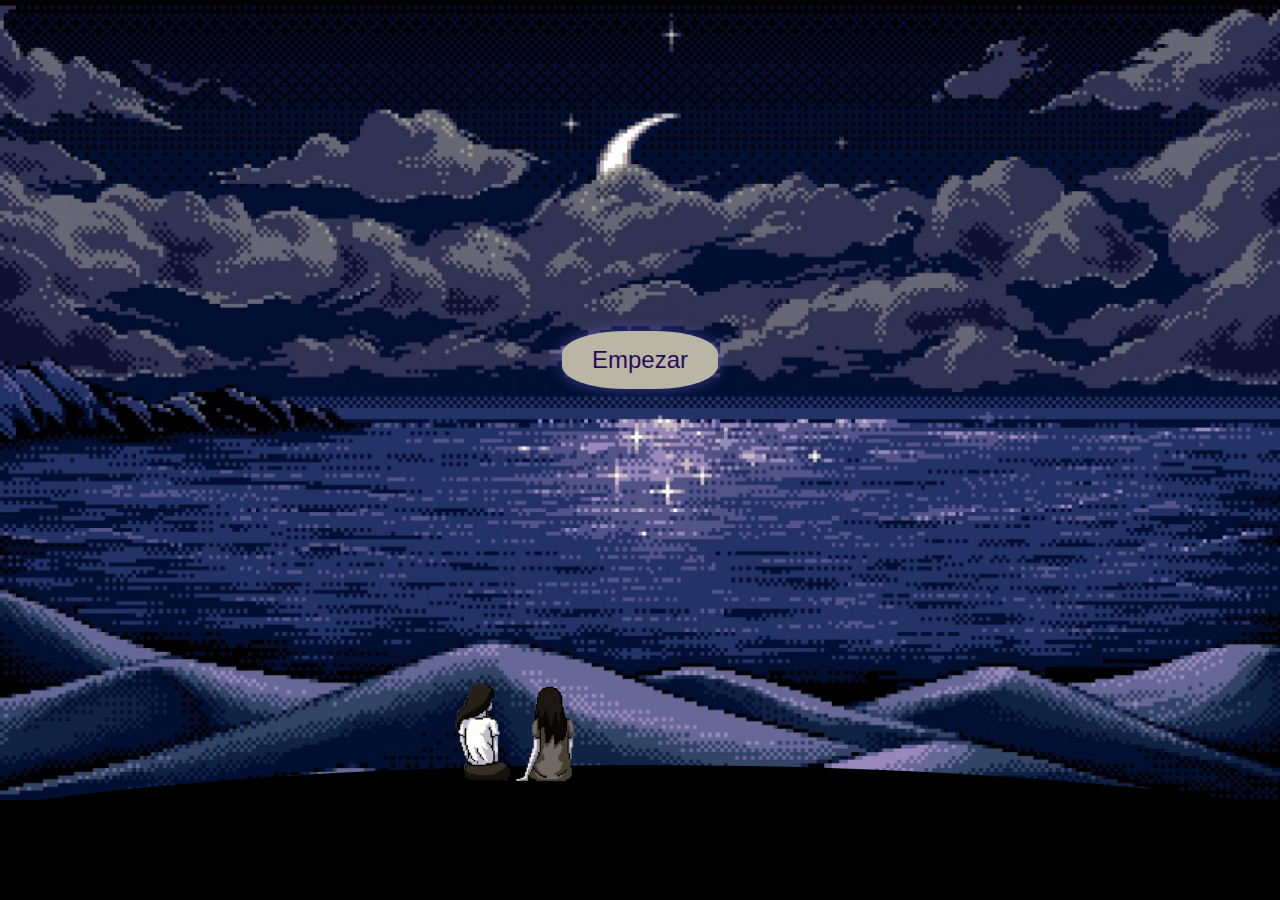
<file: index.html>
<!DOCTYPE html>
<html lang="es">
<head>
    <meta charset="UTF-8">
    <meta name="viewport" content="width=device-width, initial-scale=1.0">
    <title>El Viaje del Amor - Página de Inicio</title>
    <link rel="stylesheet" href="styles.css">
</head>
<body>
    <div id="background">
            
        </div>
        <div id="mountain"></div>
        <div id="characters">
            <img src="pareja.PNG" alt="Personajes" class="character" id="character1">
        </div>
        <div id="comet">
            <span>Empezar</span>
        </div>
    </div>
    <script>
        document.getElementById('comet').addEventListener('click', function() {
            window.location.href = 'instrucciones.html';
        });
    </script>
</body>
</html>
</file>
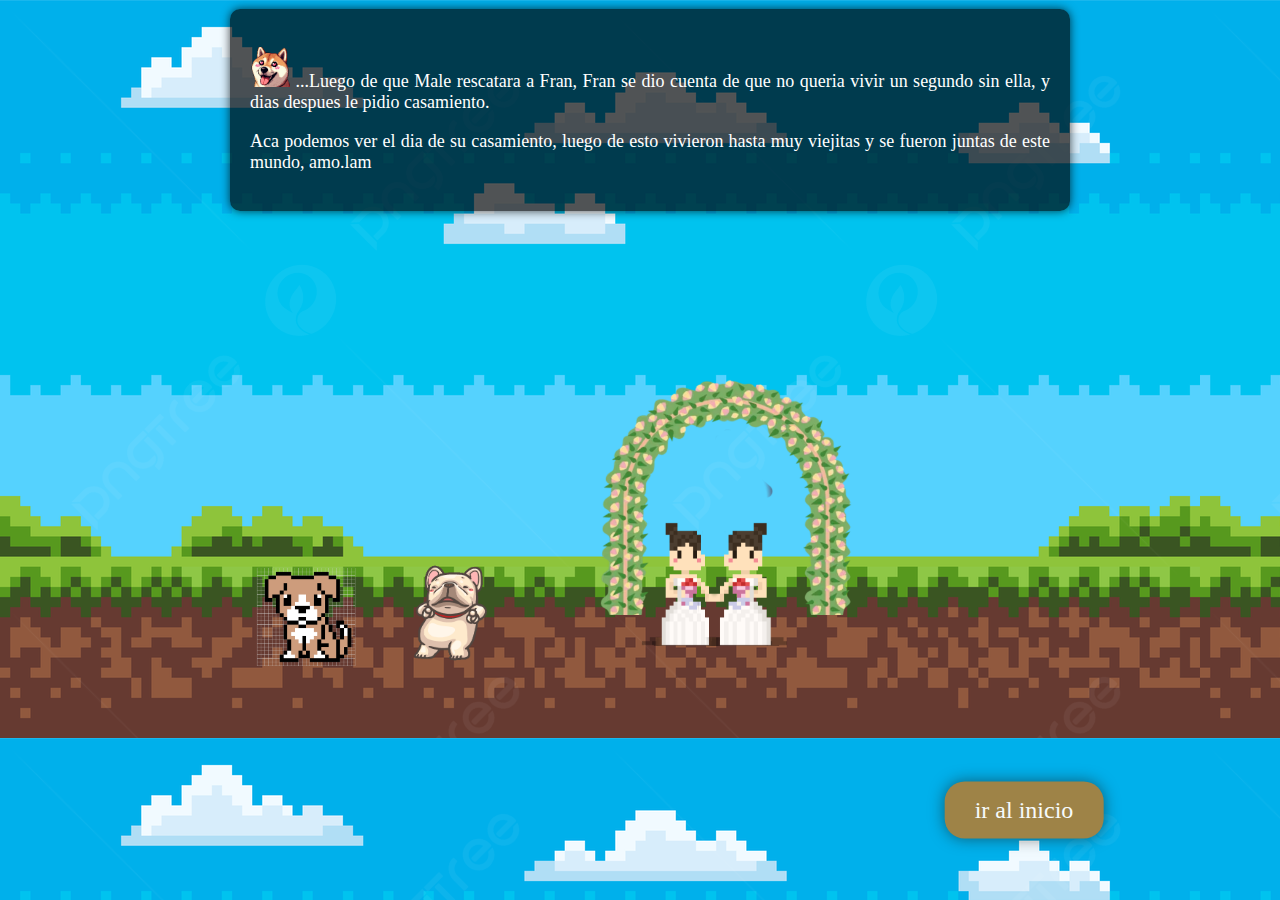
<file: boda.html>
<!DOCTYPE html>
<html lang="en">
<head>
    <meta charset="UTF-8">
    <meta name="viewport" content="width=device-width, initial-scale=1.0">
    <link rel="stylesheet" href="boda.css">
    <title>Boda</title>
</head>
<body>
    <div class="anunciado">
        <p> <img src="perro.png" width="40px"> ...Luego de que Male rescatara a Fran, Fran se dio cuenta de que no queria vivir un segundo sin ella, y dias despues le pidio casamiento. </p>
        <p>Aca podemos ver el dia de su casamiento, luego de esto vivieron hasta muy viejitas y se fueron juntas de este mundo, amo.lam</p>
    </div>
    <div class="esposas"></div>
    <div class="arco"></div>
    <div class="xanny"></div>
    <div class="paris"></div>
    <div id="boton">
        <span>ir al inicio</span>
    </div>
</div>
<script>
    document.getElementById('boton').addEventListener('click', function() {
        window.location.href = 'index.html';
    });
</script>
</body>
</html>
</file>
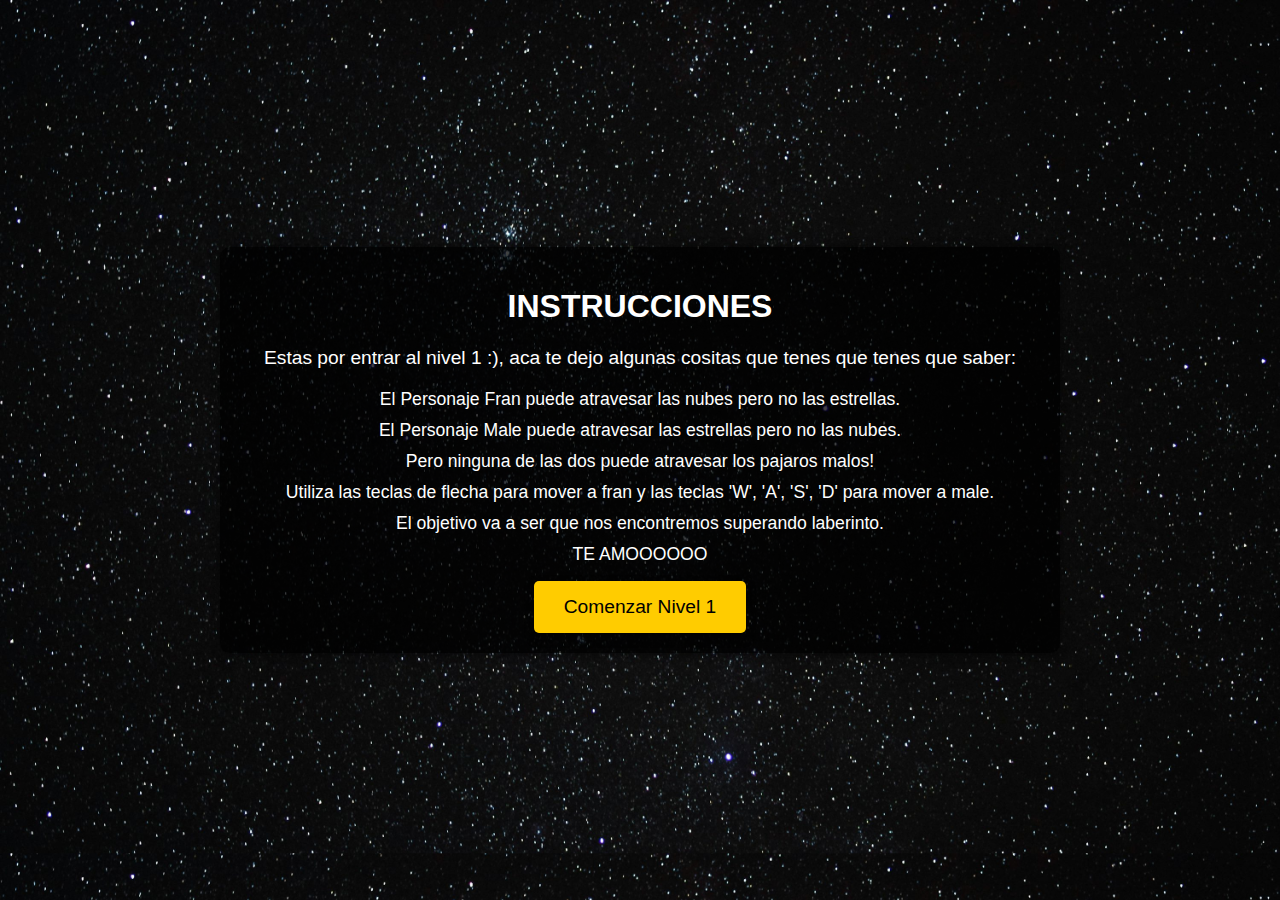
<file: instrucciones.html>
<!DOCTYPE html>
<html lang="es">
<head>
    <meta charset="UTF-8">
    <meta name="viewport" content="width=device-width, initial-scale=1.0">
    <title>Instrucciones</title>
    <link rel="stylesheet" href="inst.css">
</head>
<body>
    <div class="box">
        <h1>INSTRUCCIONES</h1>
        <p>Estas por entrar al nivel 1 :), aca te dejo algunas cositas que tenes que tenes que saber: </p>
        <ul>
            <li>El Personaje Fran puede atravesar las nubes pero no las estrellas.</li>
            <li>El Personaje Male puede atravesar las estrellas pero no las nubes.</li>
            <li>Pero ninguna de las dos puede atravesar los pajaros malos!</li>
            <li>Utiliza las teclas de flecha para mover a fran y las teclas 'W', 'A', 'S', 'D' para mover a male.</li>
            <li>El objetivo va a ser que nos encontremos superando laberinto.</li>
            <li>TE AMOOOOOO</li>
        </ul>
        <button onclick="startGame()">Comenzar Nivel 1</button>
    </div>
    <script>
        function startGame() {
            window.location.href = 'nivel1.html'; // Redirige al Nivel 1
        }
    </script>
</body>
</html>
</file>
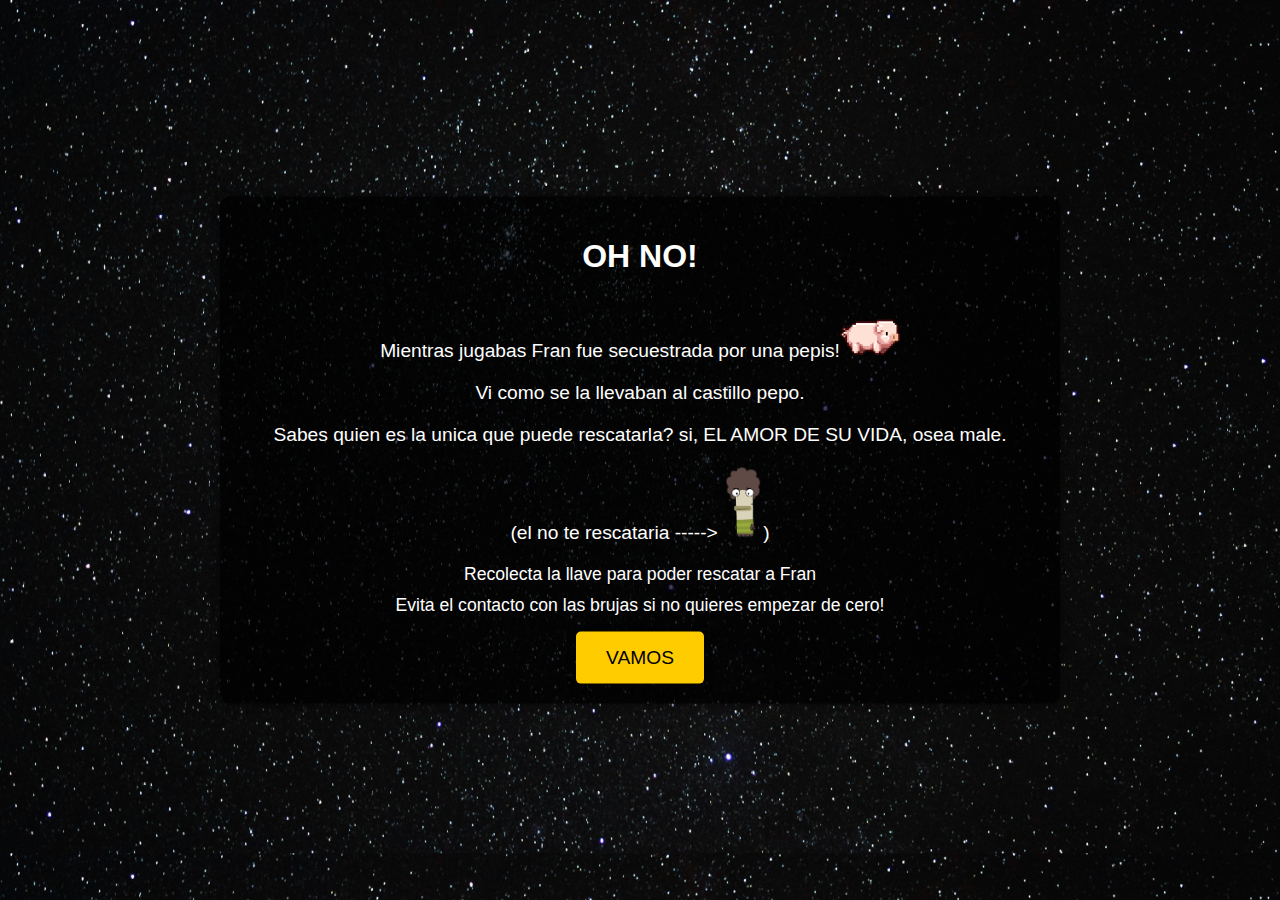
<file: instrucciones_nivel2.html>
<!DOCTYPE html>
<html lang="es">
<head>
    <meta charset="UTF-8">
    <meta name="viewport" content="width=device-width, initial-scale=1.0">
    <title>PEPIS</title>
    <link rel="stylesheet" href="inst.css">
</head>
<body>
    <div class="box">
        <h1>OH NO!</h1>
        <p>Mientras jugabas Fran fue secuestrada por una pepis!<img src="pig.gif" width="60px"> </p>
        <p>Vi como se la llevaban al castillo pepo.</p>
        <p>Sabes quien es la unica que puede rescatarla? si, EL AMOR DE SU VIDA, osea male.</p>
        <p>(el no te rescataria -----> <img src="puto.png" width="40px">)</p>
        <ul>
            <li>Recolecta la llave para poder rescatar a Fran</li>
            <li>Evita el contacto con las brujas si no quieres empezar de cero!</li>
        </ul>
        <button onclick="startLevel()">VAMOS</button>
    </div>
    <script>
        function startLevel() {
            window.location.href = 'nivel2.html'; // Redirige al Nivel 2
        }
    </script>
</body>
</html>
</file>
<file: styles.css>
body {
    margin: 0;
    overflow: hidden;
    font-family: Arial, sans-serif;
}

#background {
    position: relative;
    width: 100vw;
    height: 100vh;
    background-image: url(otrofondo.jpg!d);
    overflow: hidden;
    background-size: 100%;
}

#stars {
    position: absolute;
    width: 100%;
    height: 100%;
    top: 0;
    left: 0;
    pointer-events: none;
    z-index: 1;
    overflow: hidden;
}

.star {
    position: absolute;
    border-radius: 50%;
    background: rgba(255, 255, 255, 0.8);
    box-shadow: 0 0 5px rgba(255, 255, 255, 0.8);
}
#mountain {
    position: absolute;
    bottom: 0;
    left: 0;
    width: 100%;
    height: 30%;
    background: black;
    clip-path: ellipse(70% 50% at 50% 100%);
    z-index: 2; 
}
#characters {
    position: absolute;
    bottom: 10%;
    left: 40%;
    transform: translateX(-50%);
    display: flex;
    justify-content: space-around;
    width: 200px;
    background: transparent;
    z-index: 3; 
}

.character {
    width: 150px; 
    height: auto;
    background: transparent;
}

#comet {
    position: absolute;
    top: 40%;
    left: 50%;
    transform: translate(-50%, -50%);
    font-size: 24px;
    color: #2b095a;
    background: #b9b6a6;
    padding: 15px 30px;
    border-radius: 40%;
    cursor: pointer;
    box-shadow: 0 0 15px rgba(125, 112, 235, 0.5);
    z-index: 4;
}

#comet:hover {
    background: #64e718;
}
</file>
<file: boda.css>
.anunciado {
    position: absolute;
    top: 100px;
    left: 50%;
    transform: translate(-50%, -50%);
    width: 80%;
    max-width: 800px;
    padding: 20px;
    margin: 10px;
    border-radius: 10px;
    background-color: #000000aa;
    color: #fff; 
    text-align: justify;
    box-shadow: 0 0 10px rgba(0, 0, 0, 0.705);
    z-index: 1000; 
    font-size: large;

}
body {
    background-image: url(casamiento.jpg);
}
.esposas {
    width: 160px;
    height: 160px;
    position: absolute;
    top: 54%;
    left: 49%;
    background-image: url(casadas.PNG);
    background-size: cover;
}
.xanny {
    width: 110px;
    height: 110px;
    position: absolute;
    top: 62%;
    left: 30%;
    background-image: url(xanny.gif);
    background-size: cover;
}
.paris {
    width: 100px;
    height: 100px;
    position: absolute;
    top: 63%;
    left: 20%;
    background-image: url(paris.png);
    background-size: cover;
}
.arco {
    width: 300px;
    height: 300px;
    position: absolute;
    top: 35%;
    left: 45%;
    background-image: url(arco.PNG);
    background-size: cover;
}
#boton {
    position: absolute;
    top: 90%;
    left: 80%;
    transform: translate(-50%, -50%);
    font-size: 24px;
    color: #f7fbfb;
    background: #9e8347;
    padding: 15px 30px;
    border-radius: 20px;
    cursor: pointer;
    box-shadow: 0 0 15px rgba(28, 12, 1, 0.5);
    z-index: 4;
}

#boton:hover {
    background: #64e718;
}
</file>
<file: inst.css>
body {
    margin: 0;
    overflow: hidden;
    font-family: Arial, sans-serif;
    background-image:url('instrucciones.jpg'); 
    background-size: cover;
}

.box {
    position: absolute;
    top: 50%;
    left: 50%;
    transform: translate(-50%, -50%);
    width: 80%;
    max-width: 800px;
    padding: 20px;
    border-radius: 10px;
    background-color: #000000bc;
    color: #fff; 
    text-align: center;
    box-shadow: 0 0 8px rgba(0, 0, 0, 0.5);
    z-index: 1000; /* Un z-index alto para asegurar que esté en la parte superior */
}
}

h1 {
    font-size: 2em;
    margin-bottom: 20px;
    color: #fff;
    text-align: center;
    padding: 20px;
}

p {
    font-size: 1.2em;
    margin-bottom: 20px;
}

ul {
    list-style: none;
    padding: 0;
}

ul li {
    font-size: 1.1em;
    margin-bottom: 10px;
}

button {
    background: #ffcc00; /* Color del botón que contrasta con el fondo oscuro */
    color: #000;
    border: none;
    padding: 15px 30px;
    font-size: 1.2em;
    border-radius: 5px;
    cursor: pointer;
    box-shadow: 0 4px 8px rgba(0, 0, 0, 0.5);
    transition: background 0.3s ease;
}

button:hover {
    background: #ffaa00; /* Color del botón en hover */
}
</file>
